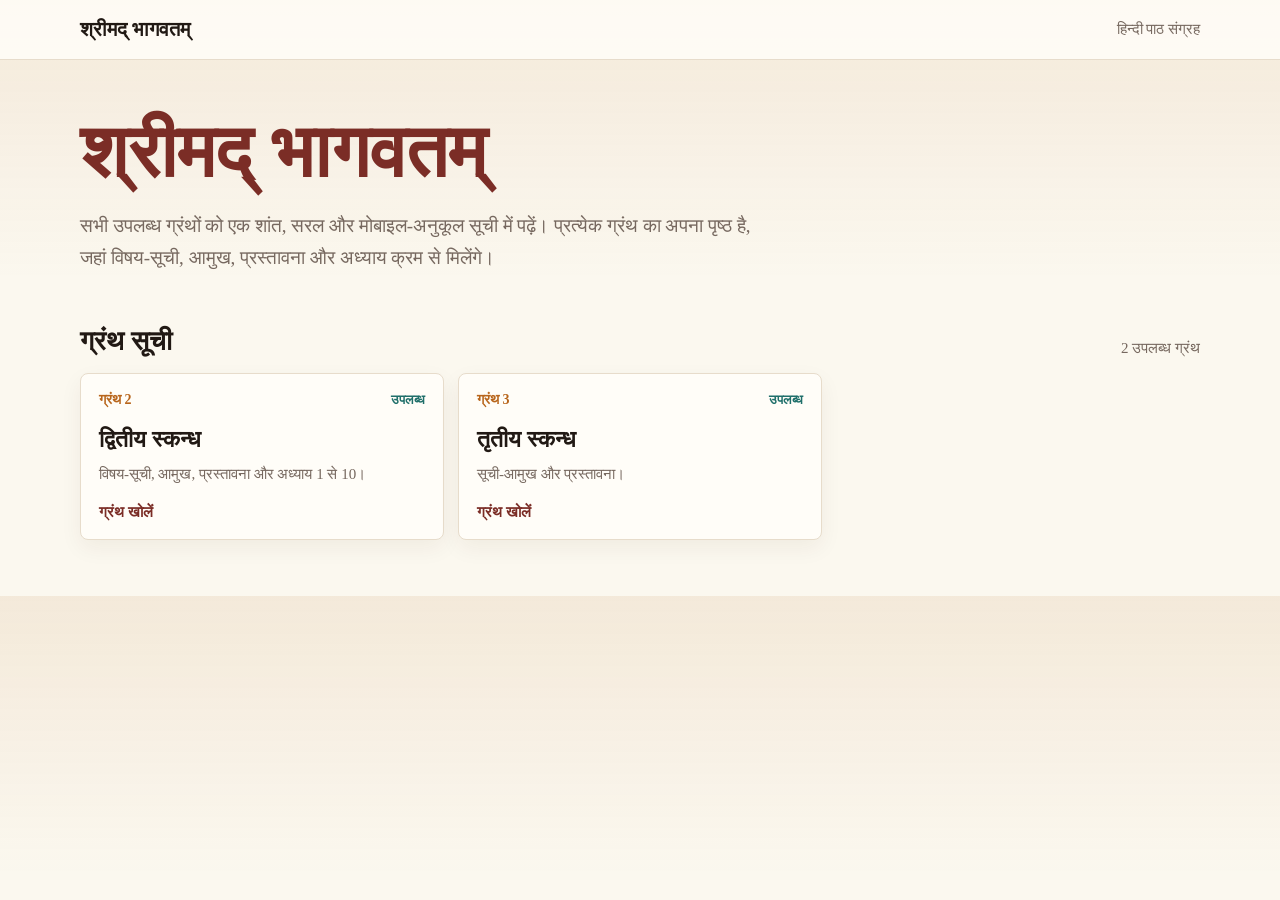
<file: index.html>
<!DOCTYPE html>
<html lang="hi">
<head>
  <meta charset="UTF-8">
  <meta name="viewport" content="width=device-width, initial-scale=1.0">
  <title>श्रीमद् भागवतम् - ग्रंथ सूची</title>
  <link rel="stylesheet" href="assets/styles.css">
</head>
<body>
  <header class="site-header">
    <div class="header-inner">
      <a class="brand" href="index.html">श्रीमद् भागवतम्</a>
      <div class="nav-note">हिन्दी पाठ संग्रह</div>
    </div>
  </header>

  <main class="main">
    <section class="hero">
      <h1>श्रीमद् भागवतम्</h1>
      <p>सभी उपलब्ध ग्रंथों को एक शांत, सरल और मोबाइल-अनुकूल सूची में पढ़ें। प्रत्येक ग्रंथ का अपना पृष्ठ है, जहां विषय-सूची, आमुख, प्रस्तावना और अध्याय क्रम से मिलेंगे।</p>
    </section>

    <section aria-labelledby="books-title">
      <div class="section-title">
        <h2 id="books-title">ग्रंथ सूची</h2>
        <div class="count">2 उपलब्ध ग्रंथ</div>
      </div>

      <div class="book-grid">
        <a class="book-card" href="books/canto-2.html">
          <div class="book-kicker">ग्रंथ 2 <span class="status">उपलब्ध</span></div>
          <h3>द्वितीय स्कन्ध</h3>
          <p>विषय-सूची, आमुख, प्रस्तावना और अध्याय 1 से 10।</p>
          <span class="open-label">ग्रंथ खोलें</span>
        </a>

        <a class="book-card" href="books/canto-3.html">
          <div class="book-kicker">ग्रंथ 3 <span class="status">उपलब्ध</span></div>
          <h3>तृतीय स्कन्ध</h3>
          <p>सूची-आमुख और प्रस्तावना।</p>
          <span class="open-label">ग्रंथ खोलें</span>
        </a>
      </div>
    </section>
  </main>
</body>
</html>
</file>
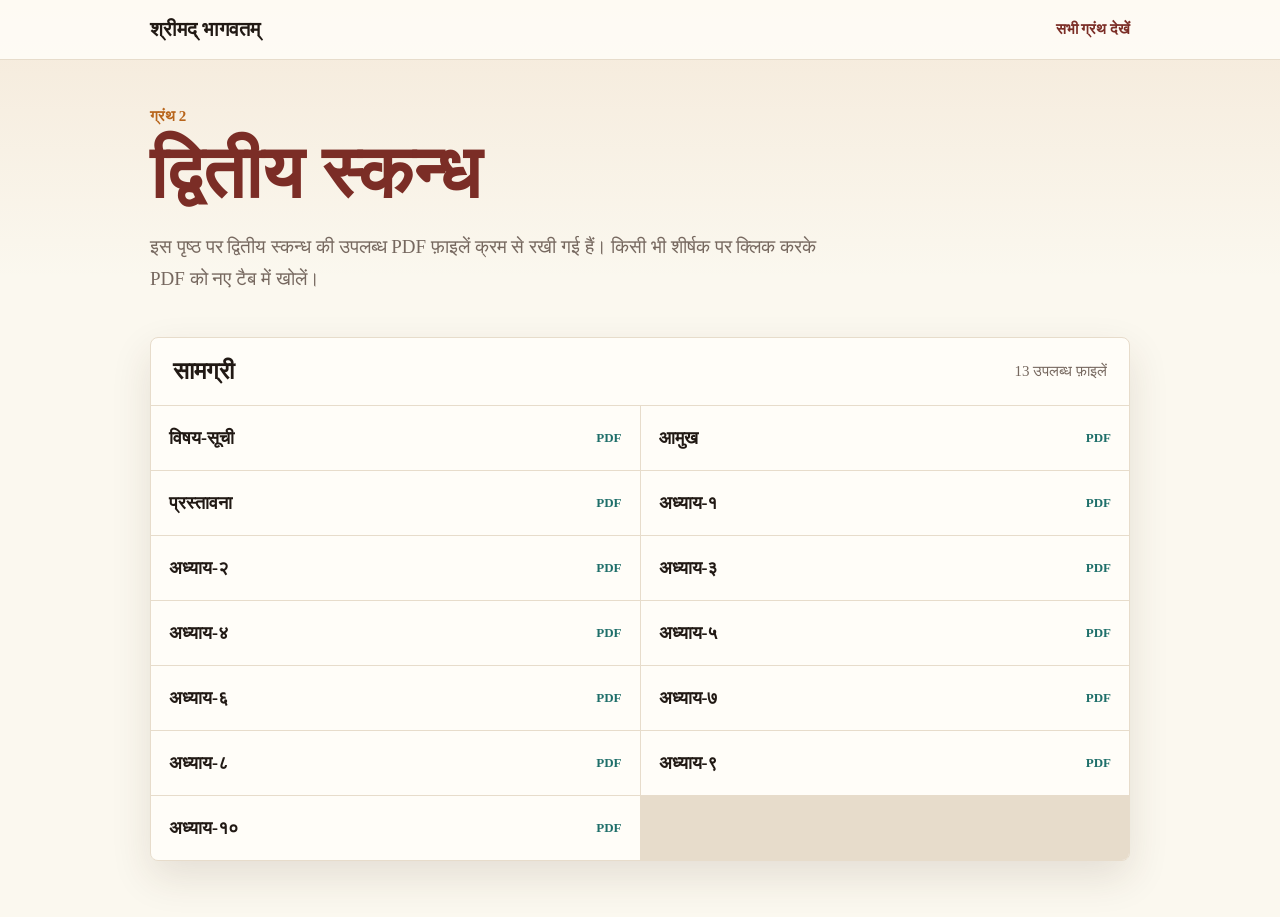
<file: books/canto-2.html>
<!DOCTYPE html>
<html lang="hi">
<head>
  <meta charset="UTF-8">
  <meta name="viewport" content="width=device-width, initial-scale=1.0">
  <title>द्वितीय स्कन्ध - श्रीमद् भागवतम्</title>
  <link rel="stylesheet" href="../assets/styles.css">
</head>
<body>
  <header class="site-header">
    <div class="header-inner narrow">
      <a class="brand" href="../index.html">श्रीमद् भागवतम्</a>
      <a class="back-link" href="../index.html">सभी ग्रंथ देखें</a>
    </div>
  </header>

  <main class="main narrow">
    <section class="book-hero">
      <div class="eyebrow">ग्रंथ 2</div>
      <h1>द्वितीय स्कन्ध</h1>
      <p>इस पृष्ठ पर द्वितीय स्कन्ध की उपलब्ध PDF फ़ाइलें क्रम से रखी गई हैं। किसी भी शीर्षक पर क्लिक करके PDF को नए टैब में खोलें।</p>
    </section>

    <section class="content-panel" aria-labelledby="contents-title">
      <div class="panel-header">
        <h2 id="contents-title">सामग्री</h2>
        <span>13 उपलब्ध फ़ाइलें</span>
      </div>

      <ul class="link-list">
        <li><a class="doc-link" href="../Canto2/विषय-सूची.pdf" target="_blank" rel="noopener"><span class="doc-title">विषय-सूची</span><span class="doc-type">PDF</span></a></li>
        <li><a class="doc-link" href="../Canto2/आमुख.pdf" target="_blank" rel="noopener"><span class="doc-title">आमुख</span><span class="doc-type">PDF</span></a></li>
        <li><a class="doc-link" href="../Canto2/प्रस्तावना.pdf" target="_blank" rel="noopener"><span class="doc-title">प्रस्तावना</span><span class="doc-type">PDF</span></a></li>
        <li><a class="doc-link" href="../Canto2/अध्याय-१.pdf" target="_blank" rel="noopener"><span class="doc-title">अध्याय-१</span><span class="doc-type">PDF</span></a></li>
        <li><a class="doc-link" href="../Canto2/अध्याय-२.pdf" target="_blank" rel="noopener"><span class="doc-title">अध्याय-२</span><span class="doc-type">PDF</span></a></li>
        <li><a class="doc-link" href="../Canto2/अध्याय-३.pdf" target="_blank" rel="noopener"><span class="doc-title">अध्याय-३</span><span class="doc-type">PDF</span></a></li>
        <li><a class="doc-link" href="../Canto2/अध्याय-४.pdf" target="_blank" rel="noopener"><span class="doc-title">अध्याय-४</span><span class="doc-type">PDF</span></a></li>
        <li><a class="doc-link" href="../Canto2/अध्याय-५.pdf" target="_blank" rel="noopener"><span class="doc-title">अध्याय-५</span><span class="doc-type">PDF</span></a></li>
        <li><a class="doc-link" href="../Canto2/अध्याय-६.pdf" target="_blank" rel="noopener"><span class="doc-title">अध्याय-६</span><span class="doc-type">PDF</span></a></li>
        <li><a class="doc-link" href="../Canto2/अध्याय-७.pdf" target="_blank" rel="noopener"><span class="doc-title">अध्याय-७</span><span class="doc-type">PDF</span></a></li>
        <li><a class="doc-link" href="../Canto2/अध्याय-८.pdf" target="_blank" rel="noopener"><span class="doc-title">अध्याय-८</span><span class="doc-type">PDF</span></a></li>
        <li><a class="doc-link" href="../Canto2/अध्याय-९.pdf" target="_blank" rel="noopener"><span class="doc-title">अध्याय-९</span><span class="doc-type">PDF</span></a></li>
        <li><a class="doc-link" href="../Canto2/अध्याय-१०.pdf" target="_blank" rel="noopener"><span class="doc-title">अध्याय-१०</span><span class="doc-type">PDF</span></a></li>
      </ul>
    </section>
  </main>
</body>
</html>
</file>
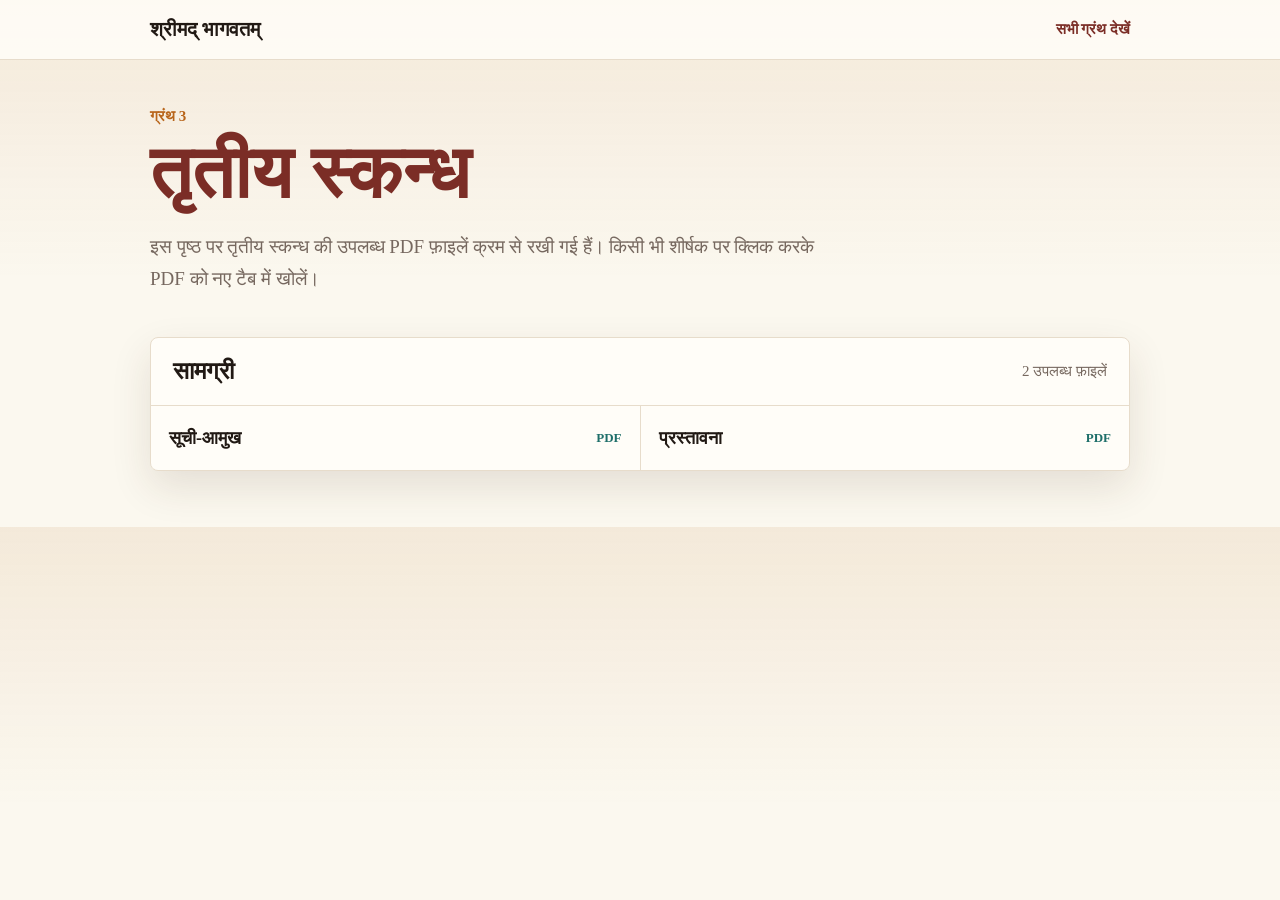
<file: books/canto-3.html>
<!DOCTYPE html>
<html lang="hi">
<head>
  <meta charset="UTF-8">
  <meta name="viewport" content="width=device-width, initial-scale=1.0">
  <title>तृतीय स्कन्ध - श्रीमद् भागवतम्</title>
  <link rel="stylesheet" href="../assets/styles.css">
</head>
<body>
  <header class="site-header">
    <div class="header-inner narrow">
      <a class="brand" href="../index.html">श्रीमद् भागवतम्</a>
      <a class="back-link" href="../index.html">सभी ग्रंथ देखें</a>
    </div>
  </header>

  <main class="main narrow">
    <section class="book-hero">
      <div class="eyebrow">ग्रंथ 3</div>
      <h1>तृतीय स्कन्ध</h1>
      <p>इस पृष्ठ पर तृतीय स्कन्ध की उपलब्ध PDF फ़ाइलें क्रम से रखी गई हैं। किसी भी शीर्षक पर क्लिक करके PDF को नए टैब में खोलें।</p>
    </section>

    <section class="content-panel" aria-labelledby="contents-title">
      <div class="panel-header">
        <h2 id="contents-title">सामग्री</h2>
        <span>2 उपलब्ध फ़ाइलें</span>
      </div>

      <ul class="link-list">
        <li><a class="doc-link" href="../Canto3/सूची-आमुख.pdf" target="_blank" rel="noopener"><span class="doc-title">सूची-आमुख</span><span class="doc-type">PDF</span></a></li>
        <li><a class="doc-link" href="../Canto3/प्रस्तावना.pdf" target="_blank" rel="noopener"><span class="doc-title">प्रस्तावना</span><span class="doc-type">PDF</span></a></li>
      </ul>
    </section>
  </main>
</body>
</html>
</file>
<file: assets/styles.css>
:root {
  --paper: #fbf8ef;
  --surface: #fffdf8;
  --ink: #211914;
  --muted: #76685f;
  --saffron: #b8651b;
  --maroon: #7b2d26;
  --teal: #1f6f6a;
  --line: #e7dccb;
  --shadow: 0 16px 40px rgba(64, 41, 21, 0.12);
}

* {
  box-sizing: border-box;
}

body {
  margin: 0;
  color: var(--ink);
  font-family: Georgia, "Noto Serif Devanagari", "Noto Serif", serif;
  background:
    linear-gradient(180deg, rgba(184, 101, 27, 0.10), transparent 280px),
    var(--paper);
}

a {
  color: inherit;
  text-decoration: none;
}

.site-header {
  border-bottom: 1px solid var(--line);
  background: rgba(255, 253, 248, 0.88);
}

.header-inner,
.main {
  width: min(1120px, calc(100% - 32px));
  margin: 0 auto;
}

.narrow {
  width: min(980px, calc(100% - 32px));
}

.header-inner {
  display: flex;
  align-items: center;
  justify-content: space-between;
  gap: 18px;
  padding: 18px 0;
}

.brand {
  font-size: 20px;
  font-weight: 700;
  letter-spacing: 0;
}

.nav-note,
.back-link {
  font-size: 15px;
}

.nav-note {
  color: var(--muted);
}

.back-link {
  color: var(--maroon);
  font-weight: 700;
}

.hero {
  padding: 54px 0 34px;
}

.hero h1,
.book-hero h1 {
  margin: 0;
  color: var(--maroon);
  font-size: clamp(42px, 7vw, 74px);
  line-height: 1.05;
  letter-spacing: 0;
}

.hero p,
.book-hero p {
  max-width: 680px;
  margin: 18px 0 0;
  color: var(--muted);
  font-size: 19px;
  line-height: 1.7;
}

.section-title {
  display: flex;
  align-items: end;
  justify-content: space-between;
  gap: 16px;
  margin: 18px 0 16px;
}

.section-title h2 {
  margin: 0;
  font-size: 27px;
  letter-spacing: 0;
}

.count {
  color: var(--muted);
  font-size: 15px;
}

.book-grid {
  display: grid;
  grid-template-columns: repeat(3, minmax(0, 1fr));
  gap: 14px;
  padding-bottom: 56px;
}

.book-card {
  min-height: 150px;
  padding: 18px;
  border: 1px solid var(--line);
  border-radius: 8px;
  background: var(--surface);
  box-shadow: 0 8px 22px rgba(64, 41, 21, 0.06);
  transition: transform 0.18s ease, box-shadow 0.18s ease, border-color 0.18s ease;
}

.book-card:hover {
  transform: translateY(-3px);
  border-color: rgba(184, 101, 27, 0.45);
  box-shadow: var(--shadow);
}

.book-kicker {
  display: flex;
  align-items: center;
  justify-content: space-between;
  gap: 12px;
  color: var(--saffron);
  font-size: 14px;
  font-weight: 700;
  text-transform: uppercase;
}

.status {
  color: var(--teal);
  font-size: 13px;
  text-transform: none;
}

.book-card h3 {
  margin: 18px 0 8px;
  font-size: 23px;
  line-height: 1.25;
  letter-spacing: 0;
}

.book-card p {
  margin: 0;
  color: var(--muted);
  font-size: 15px;
  line-height: 1.55;
}

.open-label {
  display: inline-block;
  margin-top: 18px;
  color: var(--maroon);
  font-size: 15px;
  font-weight: 700;
}

.book-hero {
  padding: 48px 0 28px;
}

.eyebrow {
  color: var(--saffron);
  font-size: 15px;
  font-weight: 700;
  text-transform: uppercase;
}

.book-hero h1 {
  margin-top: 10px;
}

.content-panel {
  margin: 14px 0 56px;
  border: 1px solid var(--line);
  border-radius: 8px;
  background: var(--surface);
  box-shadow: var(--shadow);
  overflow: hidden;
}

.panel-header {
  display: flex;
  align-items: center;
  justify-content: space-between;
  gap: 16px;
  padding: 20px 22px;
  border-bottom: 1px solid var(--line);
}

.panel-header h2 {
  margin: 0;
  font-size: 24px;
  letter-spacing: 0;
}

.panel-header span {
  color: var(--muted);
  font-size: 15px;
}

.link-list {
  display: grid;
  grid-template-columns: repeat(2, minmax(0, 1fr));
  gap: 1px;
  margin: 0;
  padding: 0;
  list-style: none;
  background: var(--line);
}

.link-list li {
  background: var(--surface);
}

.doc-link {
  display: flex;
  align-items: center;
  justify-content: space-between;
  gap: 16px;
  min-height: 64px;
  padding: 16px 18px;
  transition: background 0.18s ease;
}

.doc-link:hover {
  background: rgba(184, 101, 27, 0.08);
}

.doc-title {
  font-size: 18px;
  font-weight: 700;
  line-height: 1.35;
}

.doc-type {
  flex: 0 0 auto;
  color: var(--teal);
  font-size: 13px;
  font-weight: 700;
  text-transform: uppercase;
}

@media (max-width: 860px) {
  .book-grid {
    grid-template-columns: repeat(2, minmax(0, 1fr));
  }
}

@media (max-width: 650px) {
  .link-list {
    grid-template-columns: 1fr;
  }
}

@media (max-width: 560px) {
  .header-inner,
  .section-title,
  .panel-header {
    align-items: flex-start;
    flex-direction: column;
  }

  .hero,
  .book-hero {
    padding-top: 38px;
  }

  .book-grid {
    grid-template-columns: 1fr;
  }
}
</file>
